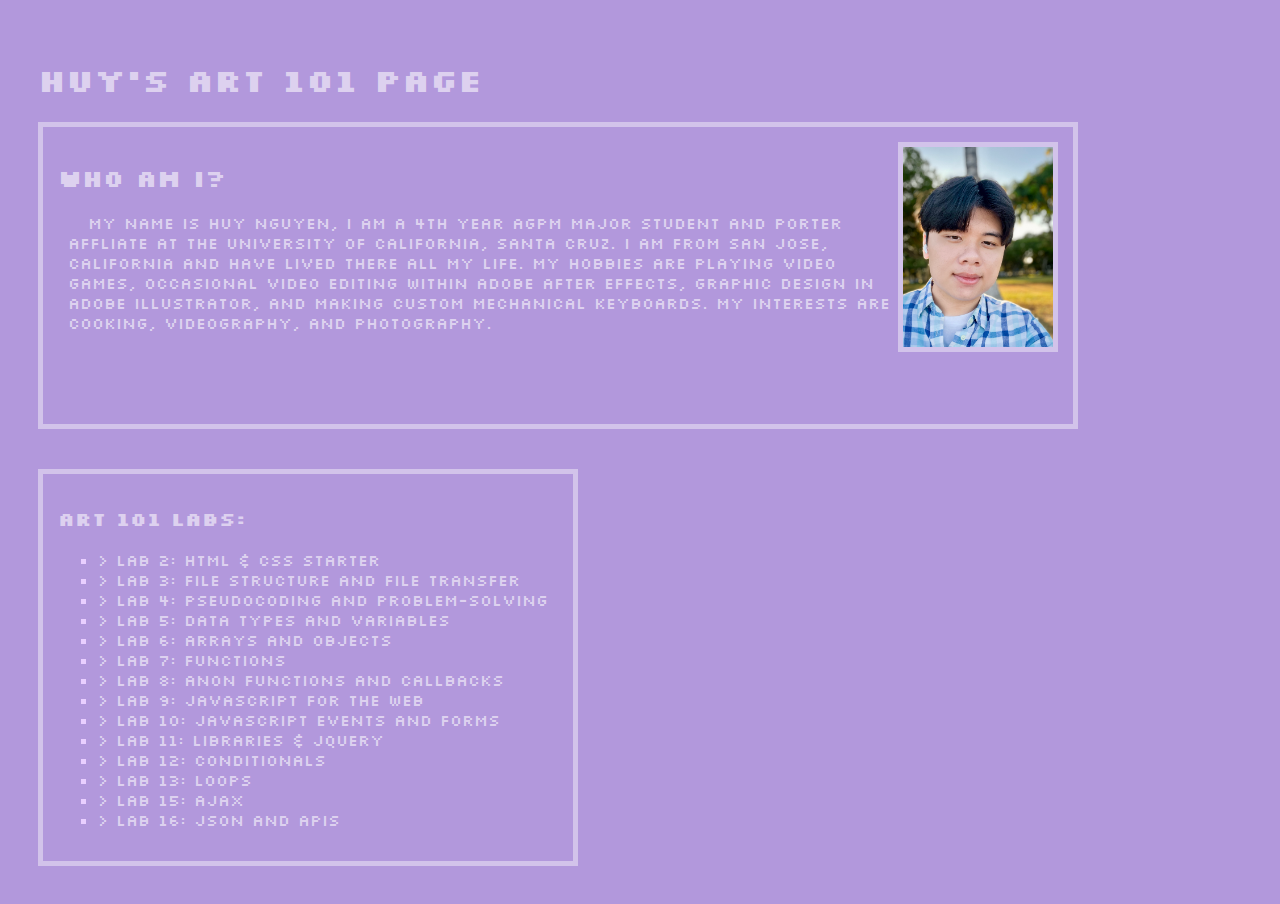
<file: index.html>
<!DOCTYPE html>
<html>
<head>
	<title>Huy's Homepage</title>
	<link rel="stylesheet" type="text/css" href="css/site.css">
</head>
<style>
	@import url('https://fonts.googleapis.com/css2?family=Silkscreen&display=swap');
</style>
<body>
	<main>
		<h1>Huy's Art 101 Page</h1>
		<div id="introduction">
			<img src="./img/self_portrait.jpg" id="selfie" width="150px" align="right"></img>
			<h2>Who Am I?</h2>
			<p id="introduction">
				My name is Huy Nguyen, I am a 4th year AGPM major student and Porter affliate at the University of California, Santa Cruz. I am from San Jose, California and have lived there all my life. My hobbies are playing video games, occasional video
				editing within Adobe After Effects, graphic design in Adobe Illustrator, and making custom mechanical keyboards. My interests are cooking, videography, and photography.
			</p>
		</div>
		<br>
		<br>
		<div id="labs">
			<h3>Art 101 Labs:</h3>
			<ul>
				<li><a href="./lab2/index.html">> Lab 2: HTML & CSS Starter </a></li>
				<li><a href="./lab3/index.html">> Lab 3: File Structure and File Transfer </a></li>
				<li><a href="./lab4/index.html">> Lab 4: Pseudocoding and Problem-solving </a></li>
				<li><a href="./lab5/index.html">> Lab 5: Data Types and Variables </a></li>
				<li><a href="./lab6/index.html">> Lab 6: Arrays and Objects </a></li>
				<li><a href="./lab7/index.html">> Lab 7: Functions </a></li>
				<li><a href="./lab8/index.html">> Lab 8: Anon Functions and Callbacks </a></li>
				<li><a href="./lab9/index.html">> Lab 9: JavaScript for the Web </a></li>
				<li><a href="./lab10/index.html">> Lab 10: JavaScript Events and Forms </a></li>
				<li><a href="./lab11/index.html">> Lab 11: Libraries & jQuery </a></li>
				<li><a href="./lab12/index.html">> Lab 12: Conditionals </a></li>
				<li><a href="./lab13/index.html">> Lab 13: Loops </a></li>
				<li><a href="./lab15/index.html">> Lab 15: AJAX </a></li>
				<li><a href="./lab16/index.html">> Lab 16: JSON and APIs </a></li>
			</ul>
		</div>
	</main>
</body>
</html>
</file>
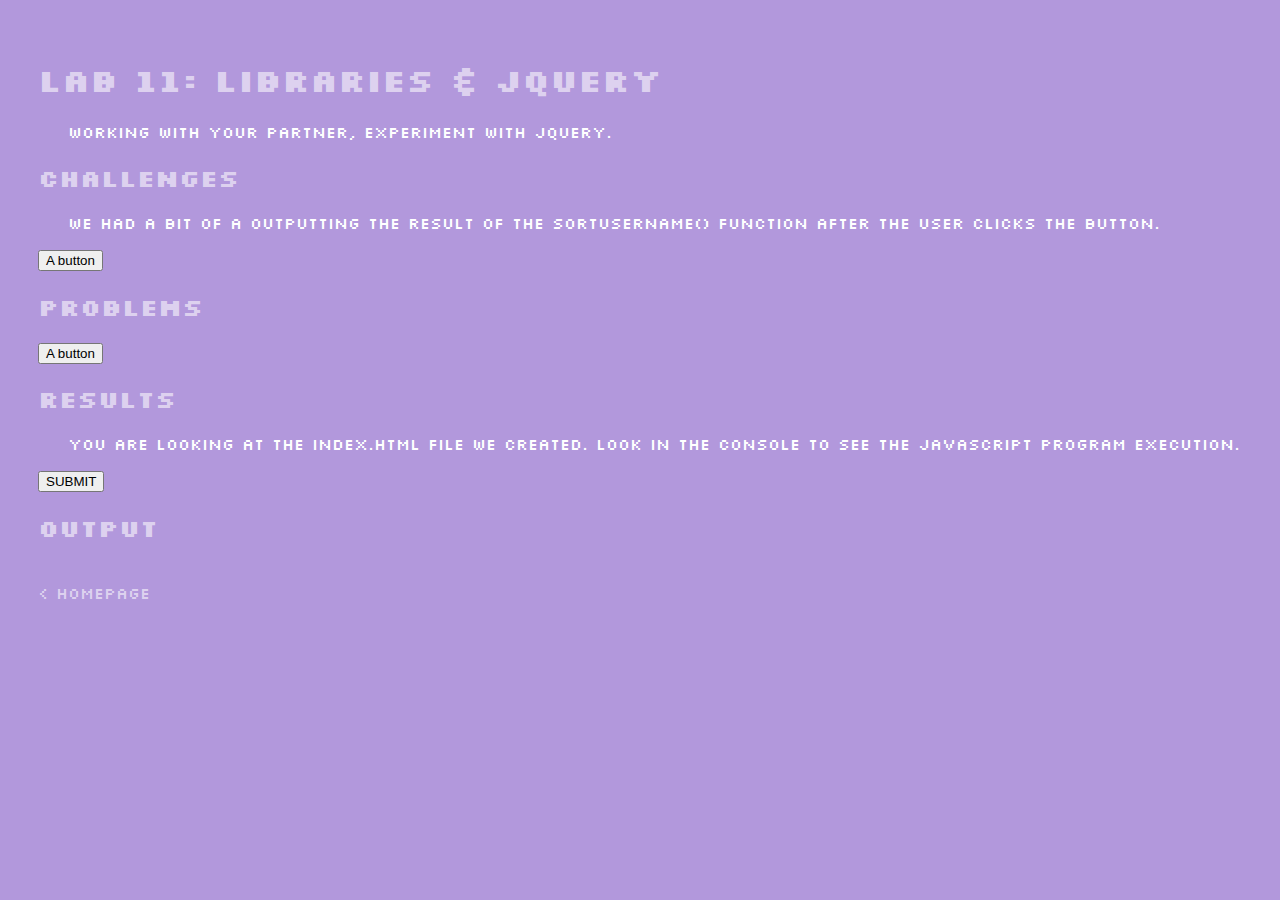
<file: lab10/index.html>
<!DOCTYPE html>
<html>
<head>
	<title>Lab 11 - Libraries & jQuery</title>
	<script src="js/lab.js" defer></script>
	<script src="https://code.jquery.com/jquery-3.4.1.min.js"></script>
	<link rel="stylesheet" type="text/css" href="../css/site.css">
	<link rel="stylesheet" type="text/css" href="css/lab.css">
	<style>
	@import url('https://fonts.googleapis.com/css2?family=Silkscreen&display=swap');
	</style>
</head>
<main>
	<body>
		<div id = "content">
			<h1> Lab 11: Libraries & jQuery</h1>
			<p> Working with your partner, experiment with jQuery.</p>
			<h2> Challenges </h2>
			<p> We had a bit of a outputting the result of the sortUserName() function after the user clicks the button.</p>
			<button>A button</button>
			<h2>Problems</h2>
			<button>A button</button>
			<h2>Results</h2>
			<p>You are looking at the index.html file we created. Look in the console to see the JavaScript program execution.</p>
			<button>SUBMIT</button>
			<h2>Output</h2>
			<div id="output">
			</div>
		</div>
	</body>
	<br>
	<a href="../index.html"> < Homepage</a>
</main>
</html>
</file>
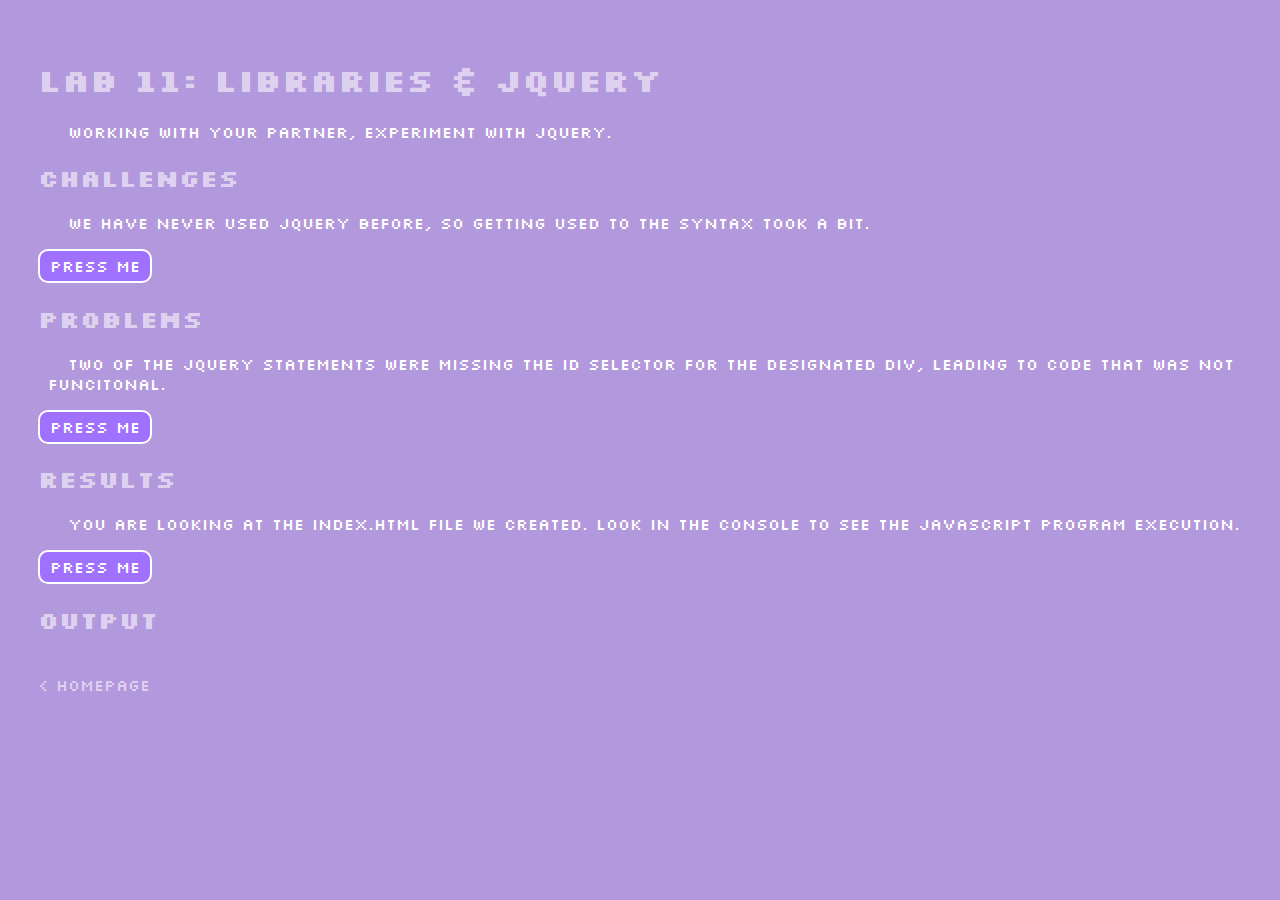
<file: lab11/index.html>
<!DOCTYPE html>
<html>
<head>
	<title>Lab 11 - Libraries & jQuery</title>
	<script src="js/lab.js" defer></script>
	<script src="https://code.jquery.com/jquery-3.4.1.min.js"></script>
	<link rel="stylesheet" type="text/css" href="../css/site.css">
	<link rel="stylesheet" type="text/css" href="css/lab.css">
	<style>
	@import url('https://fonts.googleapis.com/css2?family=Silkscreen&display=swap');
	</style>
</head>
<main>
	<body>
		<div id = "content">
			<h1> Lab 11: Libraries & jQuery</h1>
			<p>Working with your partner, experiment with jQuery.</p>
			<div id = 'challenges'>
			<h2> Challenges </h2>
			<p>We have never used jQuery before, so getting used to the syntax took a bit.</p>
			</div>
			<div id = 'problems'>
			<h2>Problems</h2>
			<p>Two of the jQuery statements were missing the id selector for the designated div, leading to code that was not funcitonal.</p>
			</div>
			<div id = 'results'>
			<h2>Results</h2>
			<p>You are looking at the index.html file we created. Look in the console to see the JavaScript program execution.</p>
			</div>
			<h2>Output</h2>
			<div id = "output">
			</div>
		</div>
	</body>
	<br>
	<a href="../index.html"> < Homepage</a>
</main>
</html>
</file>
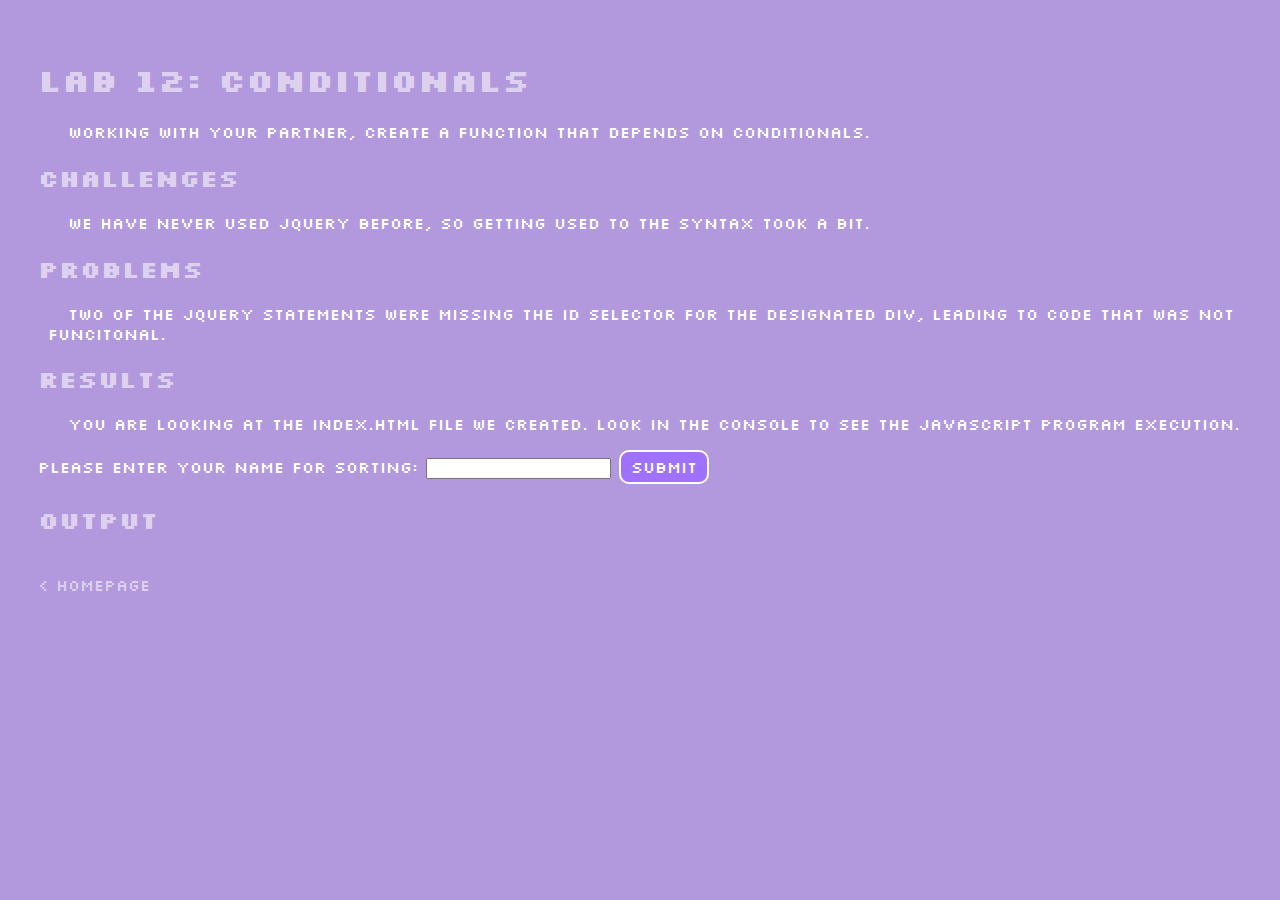
<file: lab12/index.html>
<!DOCTYPE html>
<html>

<head>
	<title>Lab 12 - Conditionals</title>
	<script src="js/lab.js" defer></script>
	<script src="https://code.jquery.com/jquery-3.4.1.min.js"></script>
	<link rel="stylesheet" type="text/css" href="../css/site.css">
	<link rel="stylesheet" type="text/css" href="css/lab.css">
	<style>
		@import url('https://fonts.googleapis.com/css2?family=Silkscreen&display=swap');
	</style>
</head>
<main>

	<body>
		<div id="content">
			<h1> Lab 12: Conditionals</h1>
			<p>Working with your partner, create a function that depends on conditionals.</p>
			<div id='challenges'>
				<h2> Challenges </h2>
				<p>We have never used jQuery before, so getting used to the syntax took a bit.</p>
			</div>
			<div id='problems'>
				<h2>Problems</h2>
				<p>Two of the jQuery statements were missing the id selector for the designated div, leading to code that was not funcitonal.</p>
			</div>
			<div id='results'>
				<h2>Results</h2>
				<p>You are looking at the index.html file we created. Look in the console to see the JavaScript program execution.</p>
				Please enter your name for sorting:
				<input type="text" id="input"></input>
				<button id="button">SUBMIT</button>
			</div>
			<h2>Output</h2>
			<div id="output">
			</div>
		</div>
	</body>
	<br>
	<a href="../index.html">
		< Homepage</a>
</main>

</html>
</file>
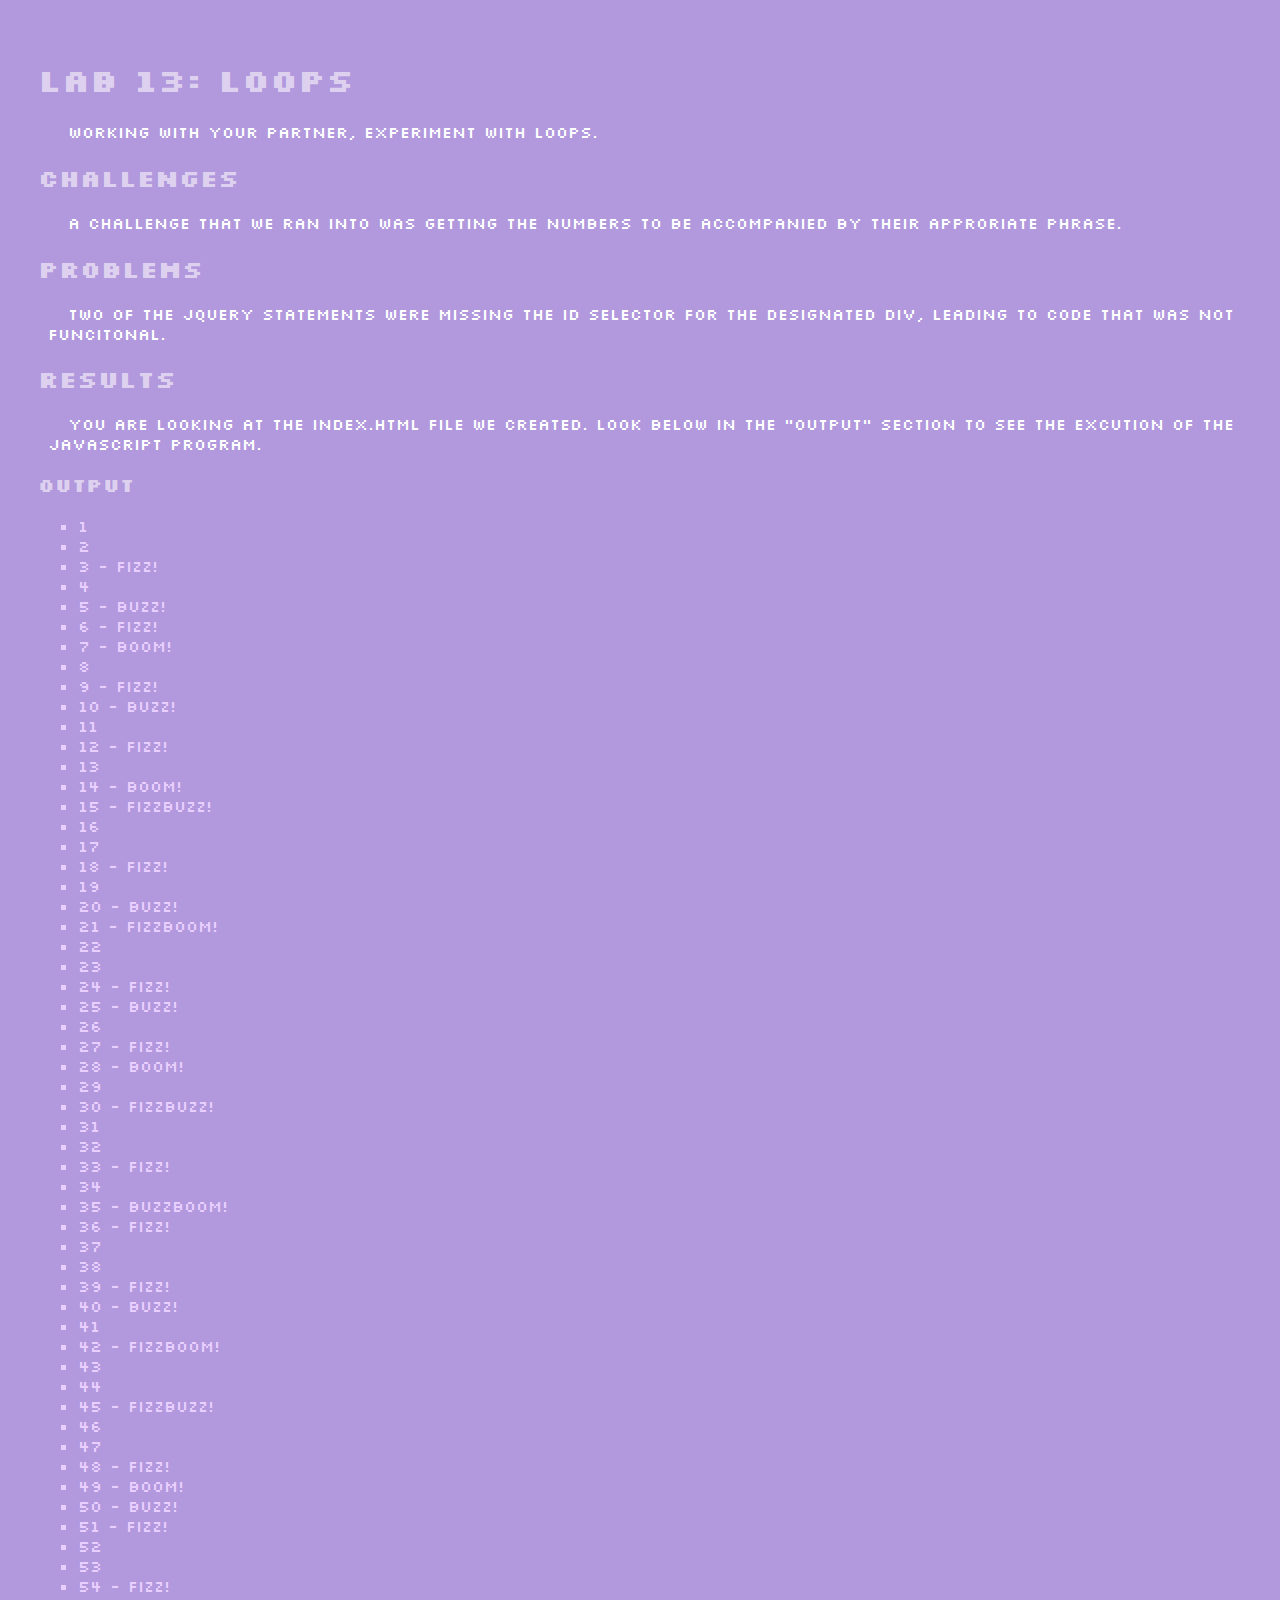
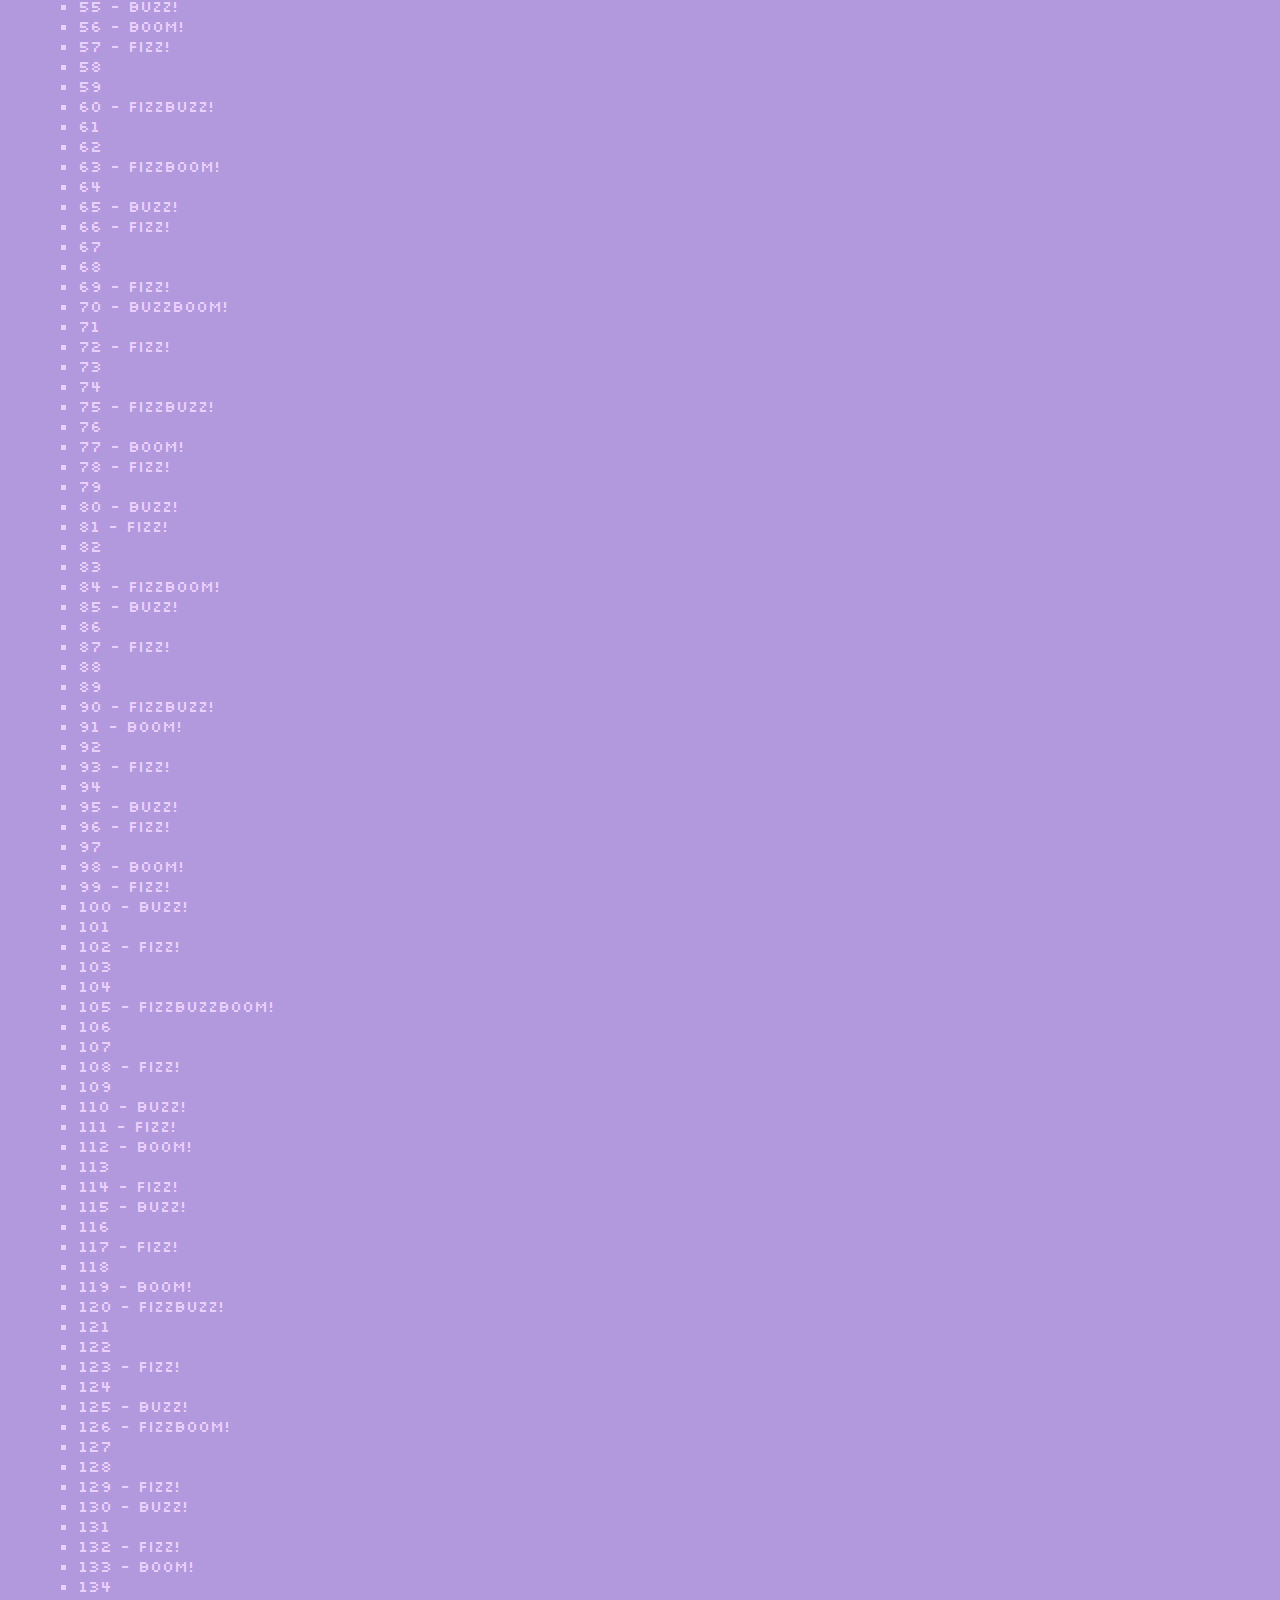
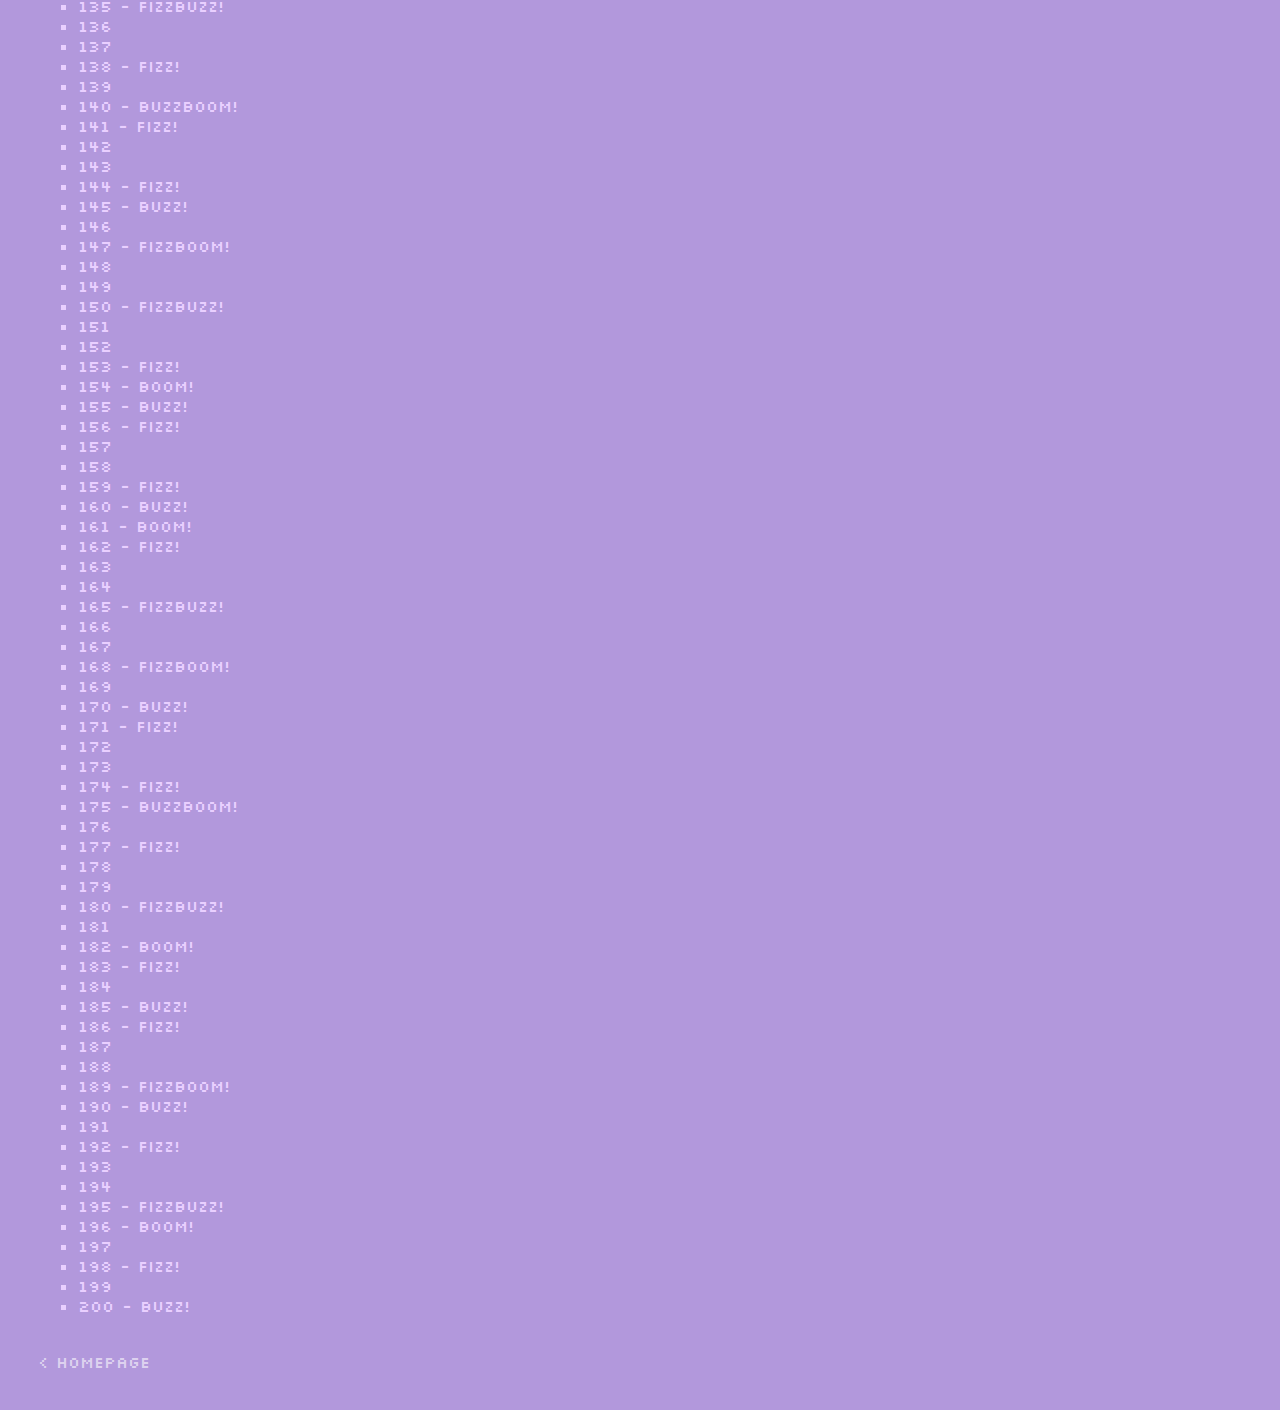
<file: lab13/index.html>
<!DOCTYPE html>
<html>

<head>
	<title>Lab 13 - Loops</title>
	<script src="js/lab.js" defer></script>
	<script src="https://code.jquery.com/jquery-3.4.1.min.js"></script>
	<link rel="stylesheet" type="text/css" href="../css/site.css">
	<link rel="stylesheet" type="text/css" href="css/lab.css">
	<style>
		@import url('https://fonts.googleapis.com/css2?family=Silkscreen&display=swap');
	</style>
</head>
<main>

	<body>
		<div id="content">
			<h1> Lab 13: Loops</h1>
			<p>Working with your partner, experiment with loops.</p>
			<div id='challenges'>
				<h2> Challenges </h2>
				<p>A challenge that we ran into was getting the numbers to be accompanied by their approriate phrase.</p>
			</div>
			<div id='problems'>
				<h2>Problems</h2>
				<p>Two of the jQuery statements were missing the id selector for the designated div, leading to code that was not funcitonal.</p>
			</div>
			<div id='results'>
				<h2>Results</h2>
				<p>You are looking at the index.html file we created. Look below in the "output" section to see the excution of the JavaScript program.</p>
			</div>
			<h3>Output</h3>
			<div id="output">
			</div>
		</div>
	</body>
	<br>
	<a href="../index.html">
		< Homepage</a>
</main>
</html>
</file>
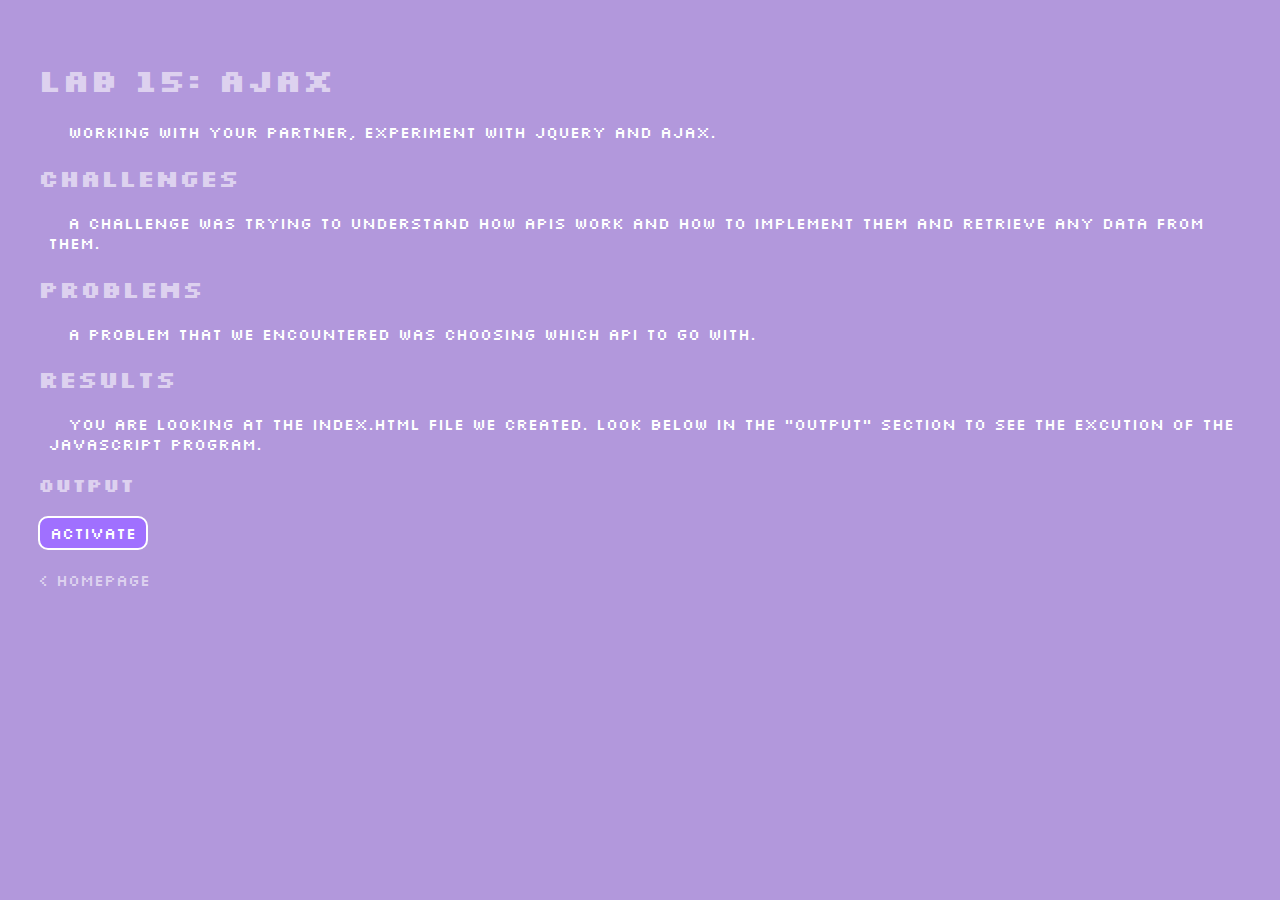
<file: lab15/index.html>
<!DOCTYPE html>
<html>

<head>
	<title>Lab 15 - AJAX</title>
	<script src="js/lab.js" defer></script>
	<script src="https://code.jquery.com/jquery-3.4.1.min.js"></script>
	<link rel="stylesheet" type="text/css" href="../css/site.css">
	<link rel="stylesheet" type="text/css" href="css/lab.css">
	<style>
		@import url('https://fonts.googleapis.com/css2?family=Silkscreen&display=swap');
	</style>
</head>
<main>

	<body>
		<div id="content">
			<h1> Lab 15: AJAX</h1>
			<p>Working with your partner, experiment with jQuery and AJAX.</p>
			<div id='challenges'>
				<h2> Challenges </h2>
				<p>A challenge was trying to understand how APIs work and how to implement them and retrieve any data from them.</p>
			</div>
			<div id='problems'>
				<h2>Problems</h2>
				<p>A problem that we encountered was choosing which API to go with.</p>
			</div>
			<div id='results'>
				<h2>Results</h2>
				<p>You are looking at the index.html file we created. Look below in the "output" section to see the excution of the JavaScript program.</p>
			</div>
			<h3>Output</h3>
			<div id="output">
				<button id='activate'>Activate</button>
			</div>
		</div>
	</body>
	<br>
	<a href="../index.html">
		< Homepage</a>
</main>
</html>
</file>
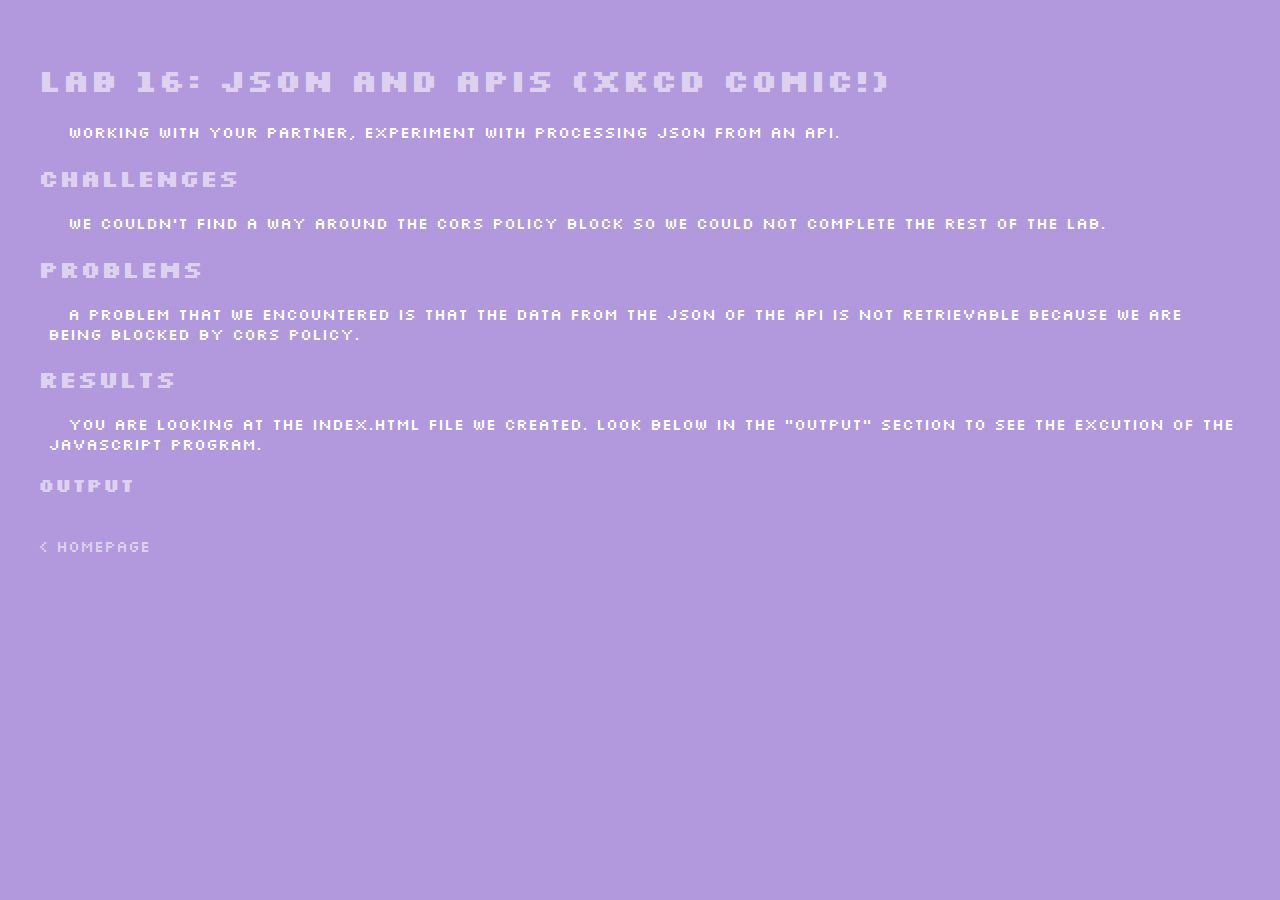
<file: lab16/index.html>
<!DOCTYPE html>
<html>

<head>
	<title>Lab 16 - JSON and APIs</title>
	<script src="js/lab.js" defer></script>
	<script src="https://code.jquery.com/jquery-3.4.1.min.js"></script>
	<link rel="stylesheet" type="text/css" href="../css/site.css">
	<link rel="stylesheet" type="text/css" href="css/lab.css">
	<style>
		@import url('https://fonts.googleapis.com/css2?family=Silkscreen&display=swap');
	</style>
</head>
<main>

	<body>
		<div id="content">
			<h1>Lab 16: JSON and APIs (XKCD comic!)</h1>
			<p>Working with your partner, experiment with processing JSON from an API.</p>
			<div id='challenges'>
				<h2> Challenges </h2>
				<p>We couldn't find a way around the CORS policy block so we could not complete the rest of the lab.</p>
			</div>
			<div id='problems'>
				<h2>Problems</h2>
				<p>A problem that we encountered is that the data from the JSON of the API is not retrievable because we are being blocked by CORS policy.</p>
			</div>
			<div id='results'>
				<h2>Results</h2>
				<p>You are looking at the index.html file we created. Look below in the "output" section to see the excution of the JavaScript program.</p>
			</div>
			<h3>Output</h3>
			<div id="output">
			</div>
		</div>
	</body>
	<br>
	<a href="../index.html">
		< Homepage</a>
</main>
</html>
</file>
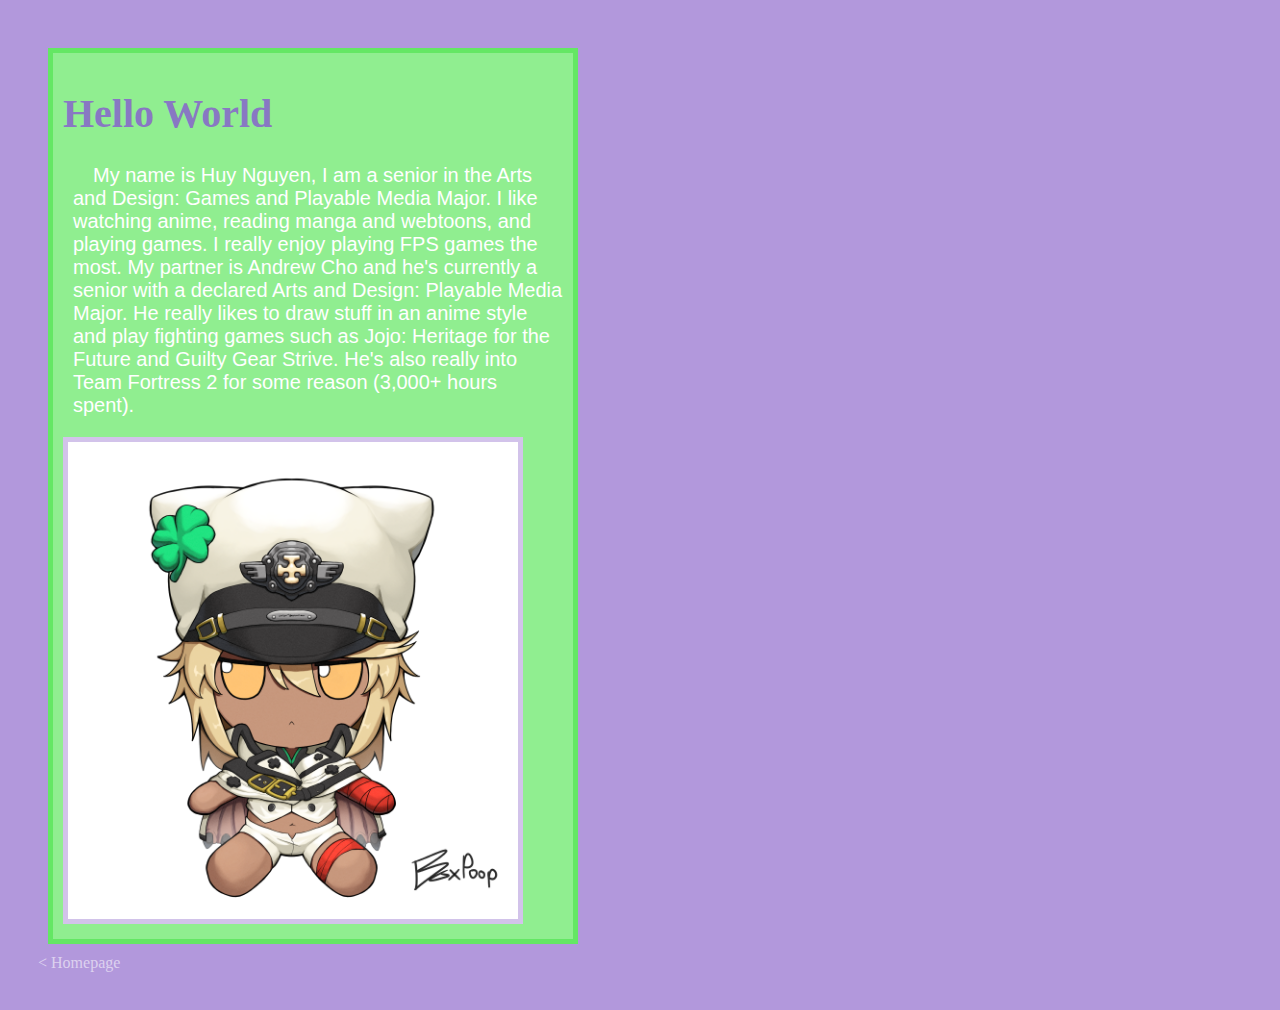
<file: lab2/index.html>
<!DOCTYPE html>
<html>
<head>
	<title>Lab 2 - HTML & CSS Starter</title>
	<link rel="stylesheet" type="text/css" href="../css/site.css">
	<link rel="stylesheet" type="text/css" href="css/lab.css">
</head>
<body>
	<div id="content">
		<h1>Hello World</h1>

		<!--A paragraph about Us (Andrew Cho + Huy Nguyen).-->
		<p>  My name is Huy Nguyen, I am a senior in the Arts and Design: Games and Playable Media Major.  I like watching anime, reading manga and webtoons, and playing games.  I really enjoy playing FPS games the most. My partner is Andrew Cho and he's currently a senior with a declared Arts and Design: Playable Media Major.  He really likes to draw stuff in an anime style and play fighting games such as Jojo: Heritage for the Future and Guilty Gear Strive.  He's also really into Team Fortress 2 for some reason (3,000+ hours spent).  </p>

		<img src="img/fumo.png" width=450/>
	</div>
	<a href="../index.html">< Homepage</a>
</body>
</html>
</file>
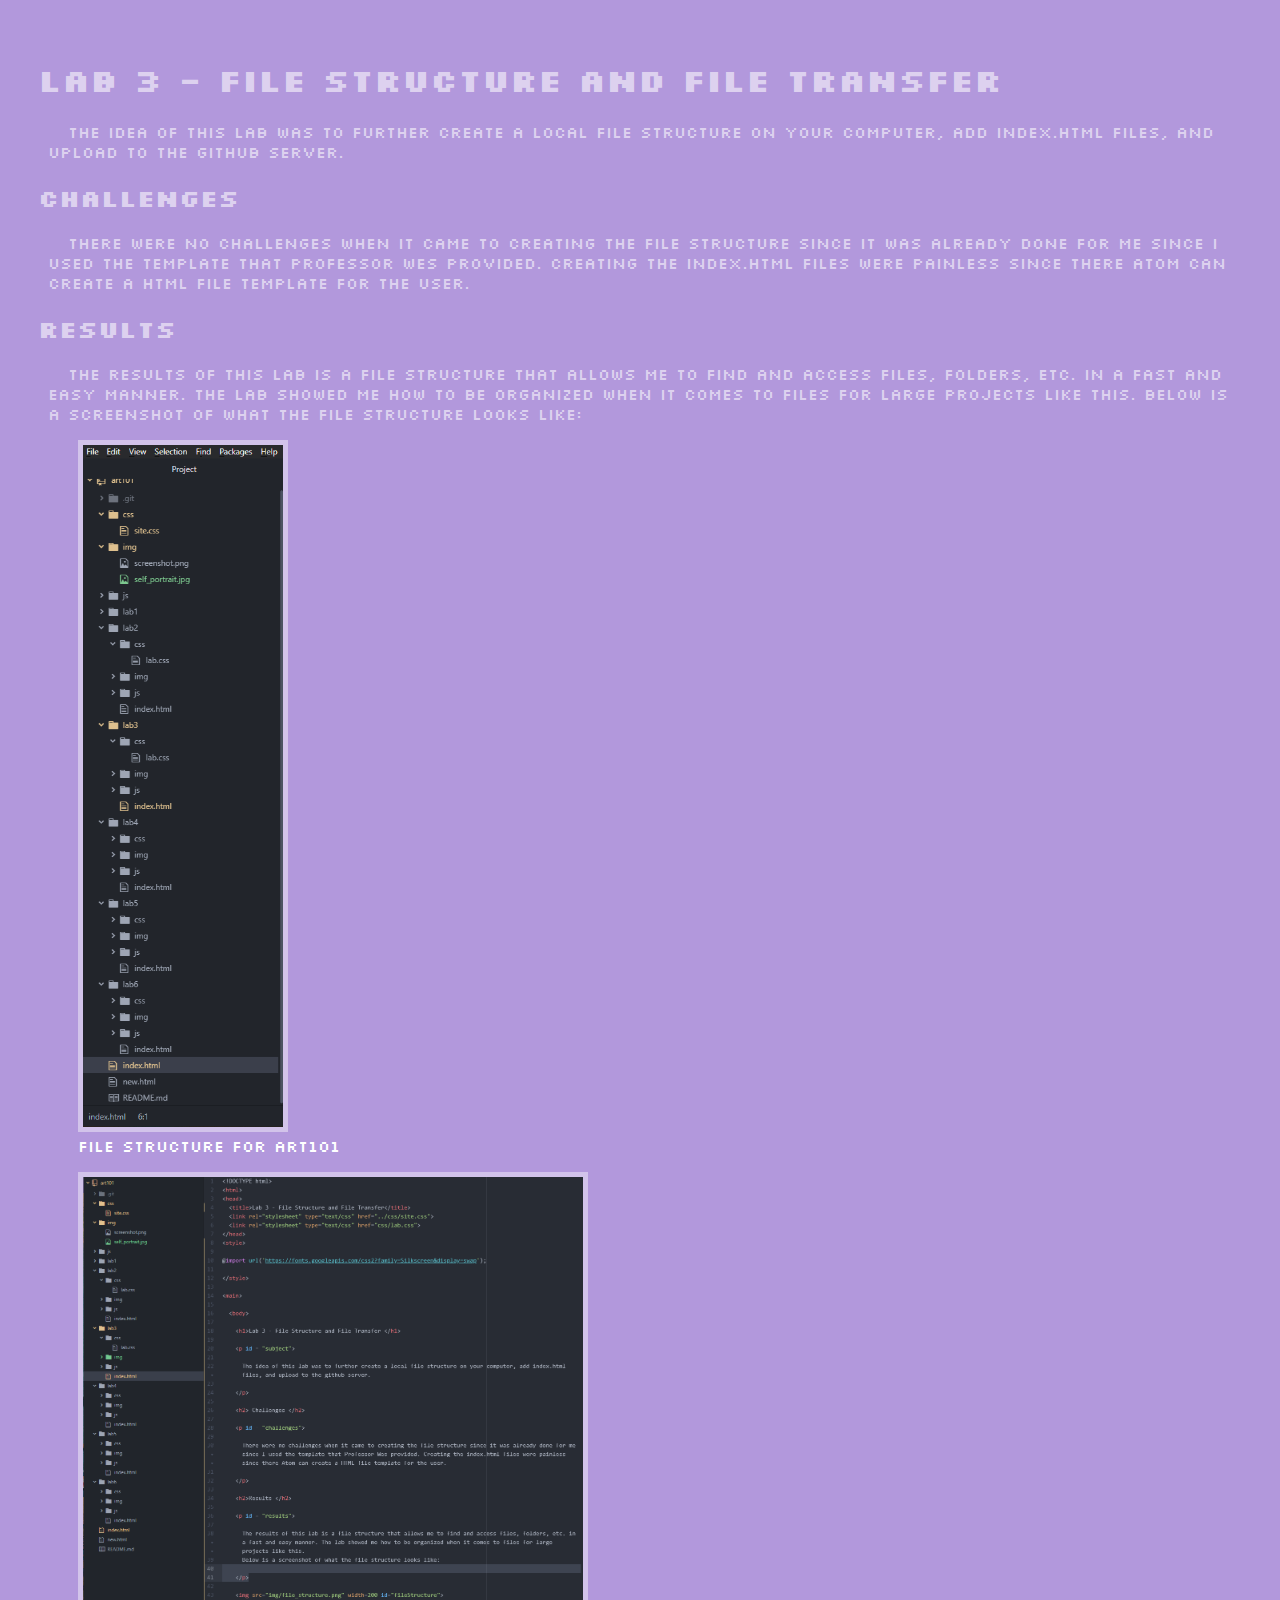
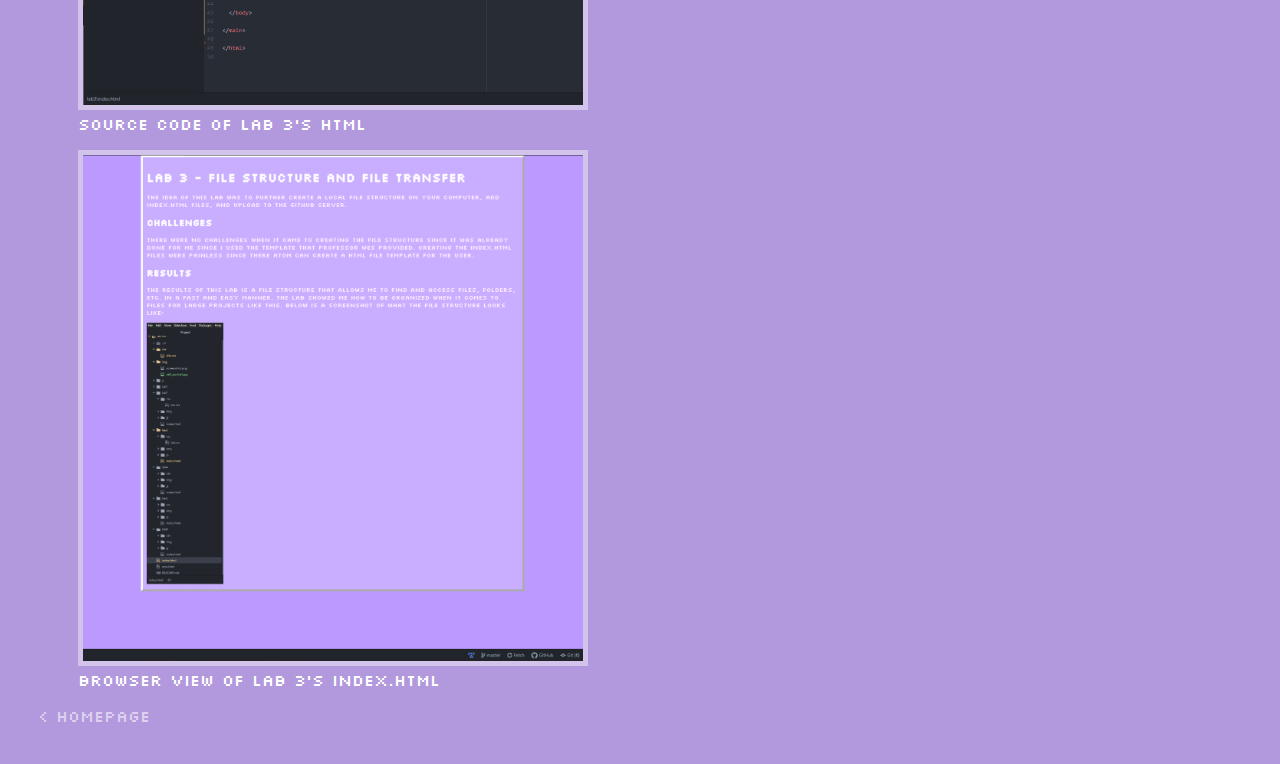
<file: lab3/index.html>
<!DOCTYPE html>
<html>
<head>
	<title>Lab 3 - File Structure and File Transfer</title>
	<link rel="stylesheet" type="text/css" href="../css/site.css">
	<link rel="stylesheet" type="text/css" href="css/lab.css">
</head>
<style>

@import url('https://fonts.googleapis.com/css2?family=Silkscreen&display=swap');

</style>

<main>

	<body>

		<h1>Lab 3 - File Structure and File Transfer </h1>

		<p id = "subject">

			The idea of this lab was to further create a local file structure on your computer, add index.html files, and upload to the github server.

		</p>

		<h2> Challenges </h2>

		<p id = "challenges">

			There were no challenges when it came to creating the file structure since it was already done for me since I used the template that Professor Wes provided. Creating the index.html files were painless since there Atom can create a HTML file template for the user.

		</p>

		<h2>Results </h2>

		<p id = "results">

			The results of this lab is a file structure that allows me to find and access files, folders, etc. in a fast and easy manner. The lab showed me how to be organized when it comes to files for large projects like this.
			Below is a screenshot of what the file structure looks like:

		</p>

		<figure id = "file structure">
			<img src="img/file_structure.png" width = 200 id="fileStructure">
			<figcaption> File structure for art101</figcaption>
		</figure>

		<figure id = "source code for lab 3">
			<img src="img/lab_three_source_code.png" width = 500 id="labThreeSourceCode">
			<figcaption> Source code of lab 3's HTML</figcaption>
		</figure>

		<figure id = "browser view">
			<img src="img/lab_three_browser.png" width = 500>
			<figcaption> Browser view of lab 3's index.html</figcaption>
		</figure>

<a href="../index.html">< Homepage</a>
	</body>

</main>

</html>
</file>
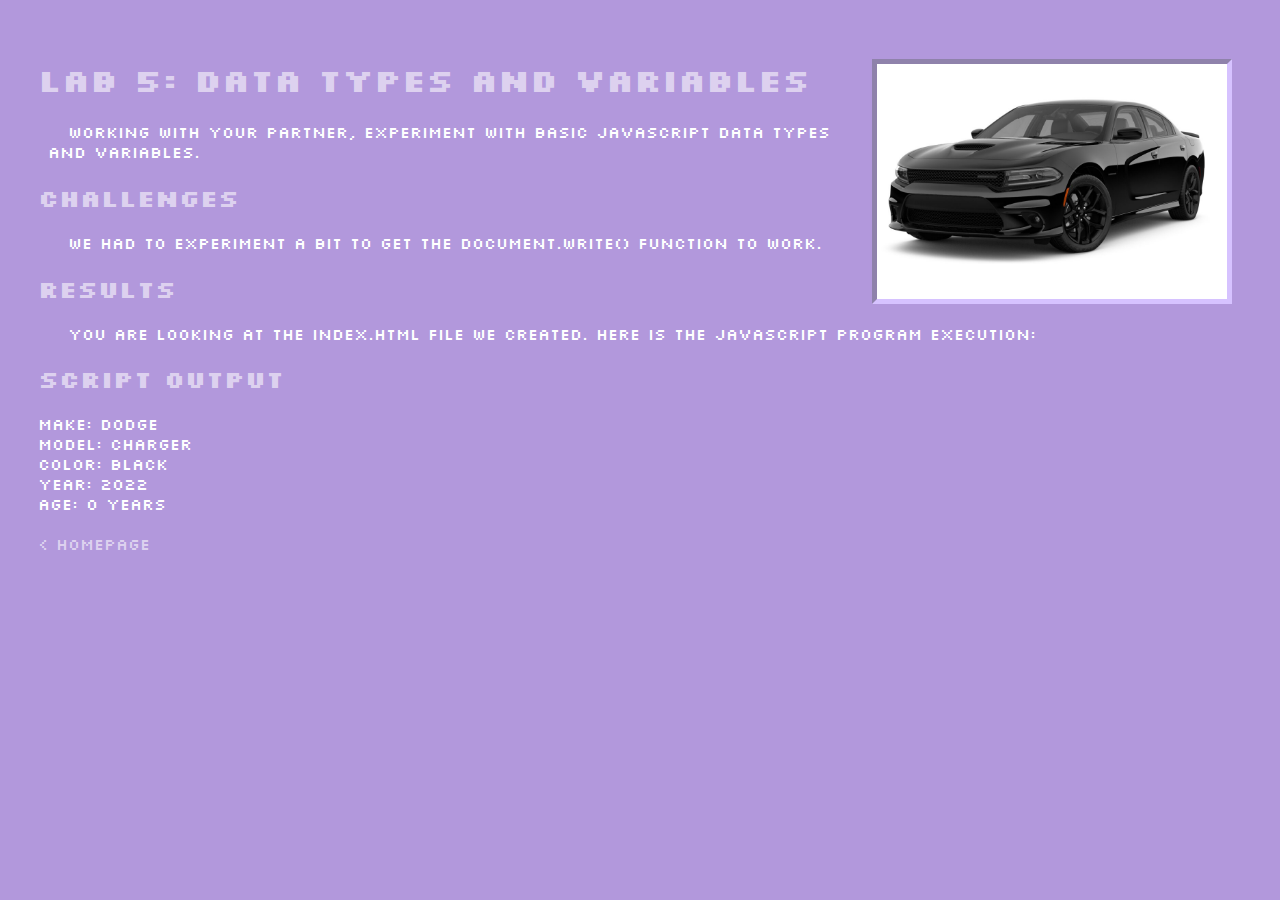
<file: lab5/index.html>
<!DOCTYPE html>
<html>
<head>
	<title>Lab 5 - Data Types and Variables</title>
	<link rel="stylesheet" type="text/css" href="../css/site.css">
	<link rel="stylesheet" type="text/css" href="css/lab.css">
	<style>
	@import url('https://fonts.googleapis.com/css2?family=Silkscreen&display=swap');
	</style>

</head>

<main>
	<body>
		<div id = "content">
			<img src = "img/charger.jpeg" width="350" id="charger">
			<h1> Lab 5: Data Types and Variables</h1>
			<p> Working with your partner, experiment with basic JavaScript data types and variables.</p>
			<h2> Challenges </h2>
			<p> We had to experiment a bit to get the document.write() function to work. </p>
			<h2>Results</h2>
			<p>You are looking at the index.html file we created. Here is the JavaScript program execution:</p>
			<div>
				<h2>Script Output</h2>
				<script src="js/lab.js"></script>
			</div>
		</div>
	</body>
	<br>
	<a href="../index.html"> < Homepage</a>
</main>
</html>
</file>
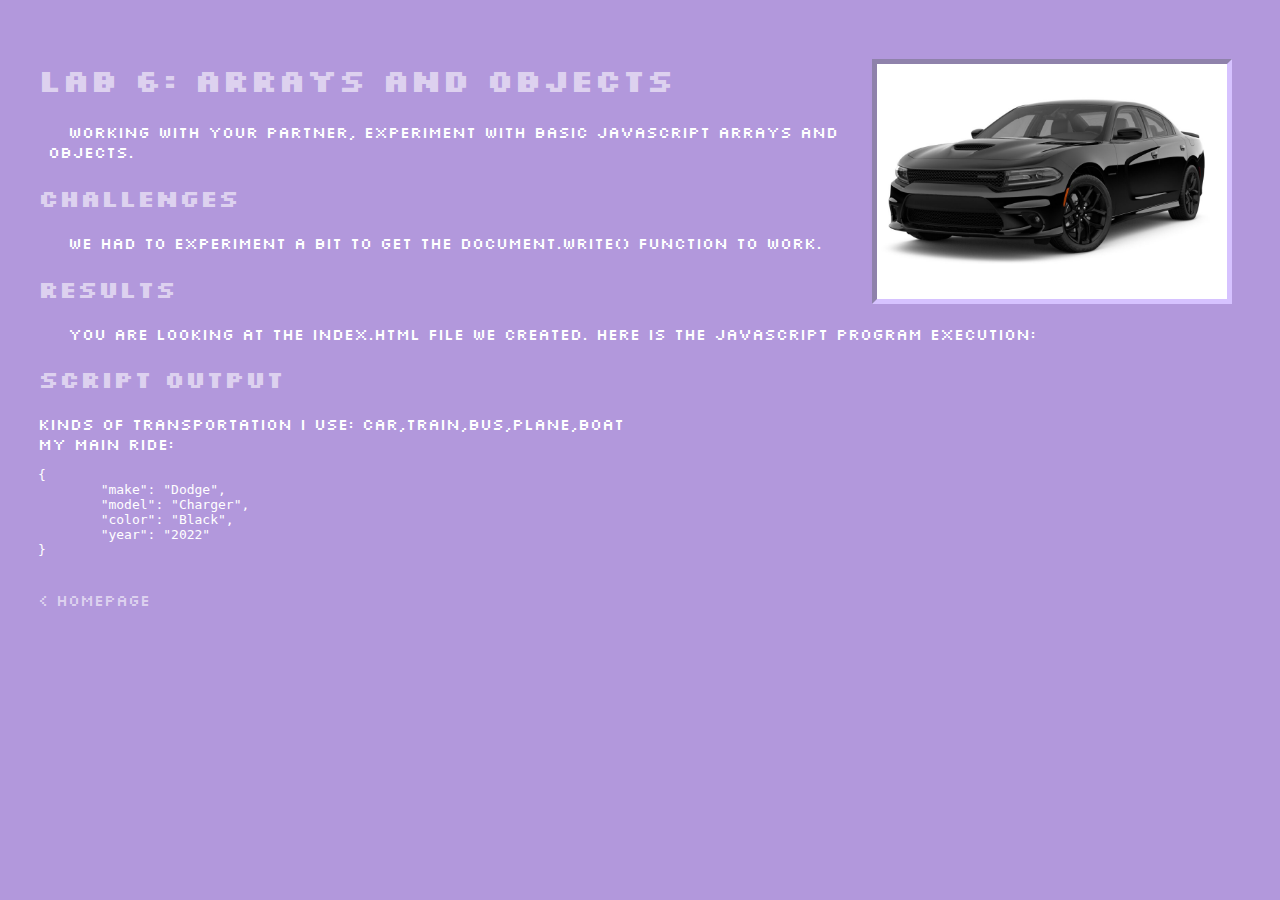
<file: lab6/index.html>
<!DOCTYPE html>
<html>
<head>
	<title>Lab 6 - Arrays and Objects</title>
	<link rel="stylesheet" type="text/css" href="../css/site.css">
	<link rel="stylesheet" type="text/css" href="css/lab.css">
	<style>
	@import url('https://fonts.googleapis.com/css2?family=Silkscreen&display=swap');
	</style>
</head>
<main>
	<body>
		<div id = "content">
			<img src = "img/charger.jpeg" width="350" id="charger">
			<h1> Lab 6: Arrays and Objects</h1>
			<p> Working with your partner, experiment with basic JavaScript arrays and objects.</p>
			<h2> Challenges </h2>
			<p> We had to experiment a bit to get the document.write() function to work. </p>
			<h2>Results</h2>
			<p>You are looking at the index.html file we created. Here is the JavaScript program execution:</p>
			<div>
				<h2>Script Output</h2>
				<script src="js/lab.js"></script>
			</div>
		</div>
	</body>
	<br>
	<a href="../index.html"> < Homepage</a>
</main>
</html>
</file>
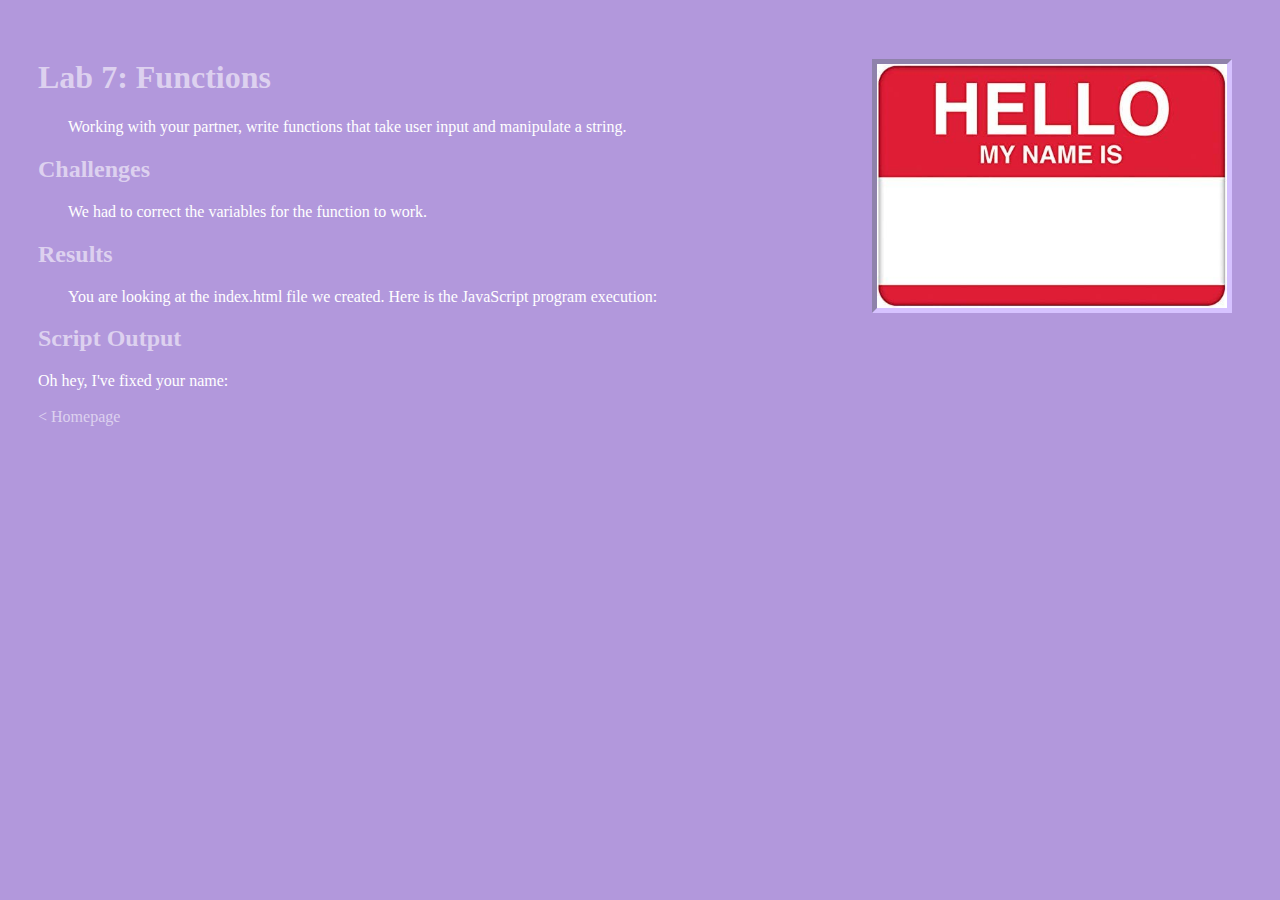
<file: lab7/index.html>
<!DOCTYPE html>
<html>
<head>
	<title>Lab 7 - Functions</title>
	<link rel="stylesheet" type="text/css" href="../css/site.css">
	<link rel="stylesheet" type="text/css" href="css/lab.css">
	<style>
	@import url('https://fonts.googleapis.com/css2?family=Roboto&family=Roboto+Condensed&display=swap');
	</style>
</head>
<main>
	<body>
		<div id = "content">
			<img src = "img/nametag.jpg" width="350" id="nametag">
			<h1> Lab 7: Functions</h1>
			<p> Working with your partner, write functions that take user input and manipulate a string.</p>
			<h2> Challenges </h2>
			<p> We had to correct the variables for the function to work. </p>
			<h2>Results</h2>
			<p>You are looking at the index.html file we created. Here is the JavaScript program execution:</p>
			<div>
				<h2>Script Output</h2>
				<script src="js/lab.js"></script>
			</div>
		</div>
	</body>
	<br>
	<a href="../index.html"> < Homepage</a>
</main>
</html>
</file>
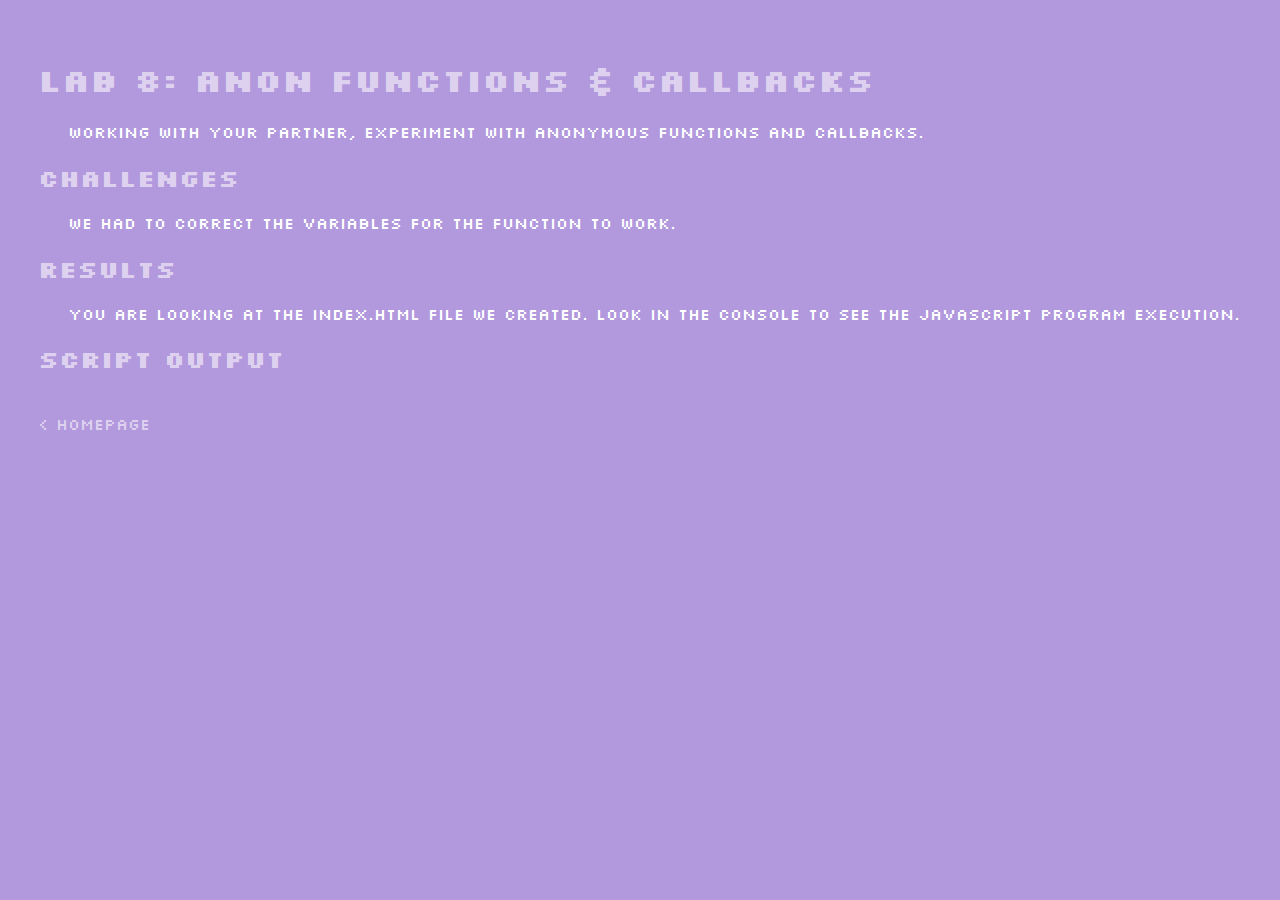
<file: lab8/index.html>
<!DOCTYPE html>
<html>
<head>
	<title>Lab 8 - Anon Functions and Callbacks</title>
	<link rel="stylesheet" type="text/css" href="../css/site.css">
	<link rel="stylesheet" type="text/css" href="css/lab.css">
	<style>
	@import url('https://fonts.googleapis.com/css2?family=Silkscreen&display=swap');
	</style>
</head>
<main>
	<body>
		<div id = "content">
			<h1> Lab 8: Anon Functions & Callbacks</h1>
			<p> Working with your partner, experiment with anonymous functions and callbacks.</p>
			<h2> Challenges </h2>
			<p> We had to correct the variables for the function to work. </p>
			<h2>Results</h2>
			<p>You are looking at the index.html file we created. Look in the console to see the JavaScript program execution.</p>
			<div>
				<h2>Script Output</h2>
				<script src="js/lab.js"></script>
			</div>
		</div>
		<p id="output"></p>
	</body>
	<br>
	<a href="../index.html"> < Homepage</a>
</main>
</html>
</file>
<file: css/site.css>
html {
  padding: 20px;
}

body {
  background-color: #B298DC;
  font-family: Silkscreen;
  padding: 10px;
  color: #DDD1EF;
}

h1 {
  font-size: 200%;
	color: #DDD1EF;
}

h2 {
	color: #DDD1EF;
}

h3 {
	color: #DDD1EF;
}

p {
  text-indent: 20px;
  margin-left: 10px;
}

div#introduction {
  border-style: solid;
  border-width: thick;
  border-color: #D2C3EA;
  padding: 15px;
  padding-bottom: 75px;
	width: 1000px;
}

div#labs {
  border-style: solid;
  border-width: thick;
  border-color: #D2C3EA;
  padding: 15px;
	width: 500px;
}

img {
  border: solid 5px #D2C3EA;
}

a {
  box-shadow: inset 0 0 0 0 #DDD1EF;
  color: #DDD1EF;
  margin: 0 -.25rem;
  padding: 0 .25rem;
  transition: color .5s ease-in-out, box-shadow .5s ease-in-out;
	text-decoration: none;
}

a:hover {
	box-shadow: inset 600px 0px 0px 0px #DDD1EF;
  color: white;
}

ul {
	list-style-type: square;
	color: #E9CFFF;
}

li:hover {
  color: white;
	transition: .5s;
}
</file>
<file: lab10/css/lab.css>
main {
  color: RGB(255,255,255);
}
</file>
<file: lab11/css/lab.css>
main {
  color: RGB(255,255,255);
  font-family: 'Silkscreen', cursive;
}

div.special-challenges {
  color: green;
}

div.special-problems {
  color: red;
}

div.special-results {
  color: blue;
}

button {
  font-family: 'Silkscreen', cursive;
  color: RGB(255, 255, 255);
  background-color: RGB(160, 112, 255);
  border-radius: 10px;
  border: 2px solid white;
  font-size: 16px;
  padding: 5px 10px;
  transition-duration: 0.5s;
}

button:hover {
  background-color: RGB(219, 165, 255);
}
</file>
<file: lab12/css/lab.css>
main {
  color: RGB(255, 255, 255);
  font-family: 'Silkscreen', cursive;
}

div.special-challenges {
  color: green;
}

div.special-problems {
  color: red;
}

div.special-results {
  color: blue;
}

button {
  font-family: 'Silkscreen', cursive;
  color: RGB(255, 255, 255);
  background-color: RGB(160, 112, 255);
  border-radius: 10px;
  border: 2px solid white;
  font-size: 16px;
  padding: 5px 10px;
  transition-duration: 0.5s;
}

button:hover {
  background-color: RGB(219, 165, 255);
}

span#house {
  text-
}
</file>
<file: lab13/css/lab.css>
main {
  color: RGB(255, 255, 255);
  font-family: 'Silkscreen', cursive;
}

div.special-challenges {
  color: green;
}

div.special-problems {
  color: red;
}

div.special-results {
  color: blue;
}

button {
  font-family: 'Silkscreen', cursive;
  color: RGB(255, 255, 255);
  background-color: RGB(160, 112, 255);
  border-radius: 10px;
  border: 2px solid white;
  font-size: 16px;
  padding: 5px 10px;
  transition-duration: 0.5s;
}

button:hover {
  background-color: RGB(219, 165, 255);
}

span#house {
}

ul#list {
  width: 200px;
}
</file>
<file: lab15/css/lab.css>
main {
  color: RGB(255, 255, 255);
  font-family: 'Silkscreen', cursive;
}

div.special-challenges {
  color: green;
}

div.special-problems {
  color: red;
}

div.special-results {
  color: blue;
}

button {
  font-family: 'Silkscreen', cursive;
  color: RGB(255, 255, 255);
  background-color: RGB(160, 112, 255);
  border-radius: 10px;
  border: 2px solid white;
  font-size: 16px;
  padding: 5px 10px;
  transition-duration: 0.5s;
}

button:hover {
  background-color: RGB(219, 165, 255);
}

span#house {
}

ul#list {
  width: 200px;
}
</file>
<file: lab16/css/lab.css>
main {
  color: RGB(255, 255, 255);
  font-family: 'Silkscreen', cursive;
}

div.special-challenges {
  color: green;
}

div.special-problems {
  color: red;
}

div.special-results {
  color: blue;
}

button {
  font-family: 'Silkscreen', cursive;
  color: RGB(255, 255, 255);
  background-color: RGB(160, 112, 255);
  border-radius: 10px;
  border: 2px solid white;
  font-size: 16px;
  padding: 5px 10px;
  transition-duration: 0.5s;
}

button:hover {
  background-color: RGB(219, 165, 255);
}

span#house {
}

ul#list {
  width: 200px;
}
</file>
<file: lab2/css/lab.css>
h1 {
  color: #8878c3;
  font-size: 200%;
}

p {
  font-family: "Arial";
  text-indent: 20px;
  margin-left: 10px;
  color: white;
}

#content {
  background-color: #90EE90;
  width: 500px;
  min-height: 300px;
  padding: 10px;
  margin: 10px;
  border: solid 5px #64E764;
  font-size: 20px;
}
</file>
<file: lab3/css/lab.css>
figure figcaption {
  color: RGB(255, 255, 255)
}
</file>
<file: lab5/css/lab.css>
img#charger {
  margin: 0px 10px 0px 0px;
  border: inset 5px #D6C2FF;
  float: right;
  margin-left: 10px
}

main {
  color: RGB(255,255,255);
}
</file>
<file: lab6/css/lab.css>
img#charger {
  margin: 0px 10px 0px 0px;
  border: inset 5px #D6C2FF;
  float: right;
  margin-left: 10px
}

main {
  color: RGB(255,255,255);
}
</file>
<file: lab7/css/lab.css>
img#nametag {
  margin: 0px 10px 0px 0px;
  border: inset 5px #D6C2FF;
  float: right;
  margin-left: 10px
}

main {
  color: RGB(255,255,255);
}

div.nametag {
  color: rgb(0, 0, 255);
}
</file>
<file: lab8/css/lab.css>
img#nametag {
  margin: 0px 10px 0px 0px;
  border: inset 5px #D6C2FF;
  float: right;
  margin-left: 10px
}

main {
  color: RGB(255,255,255);
}

div.nametag {
  color: rgb(0, 0, 255);
}
</file>
